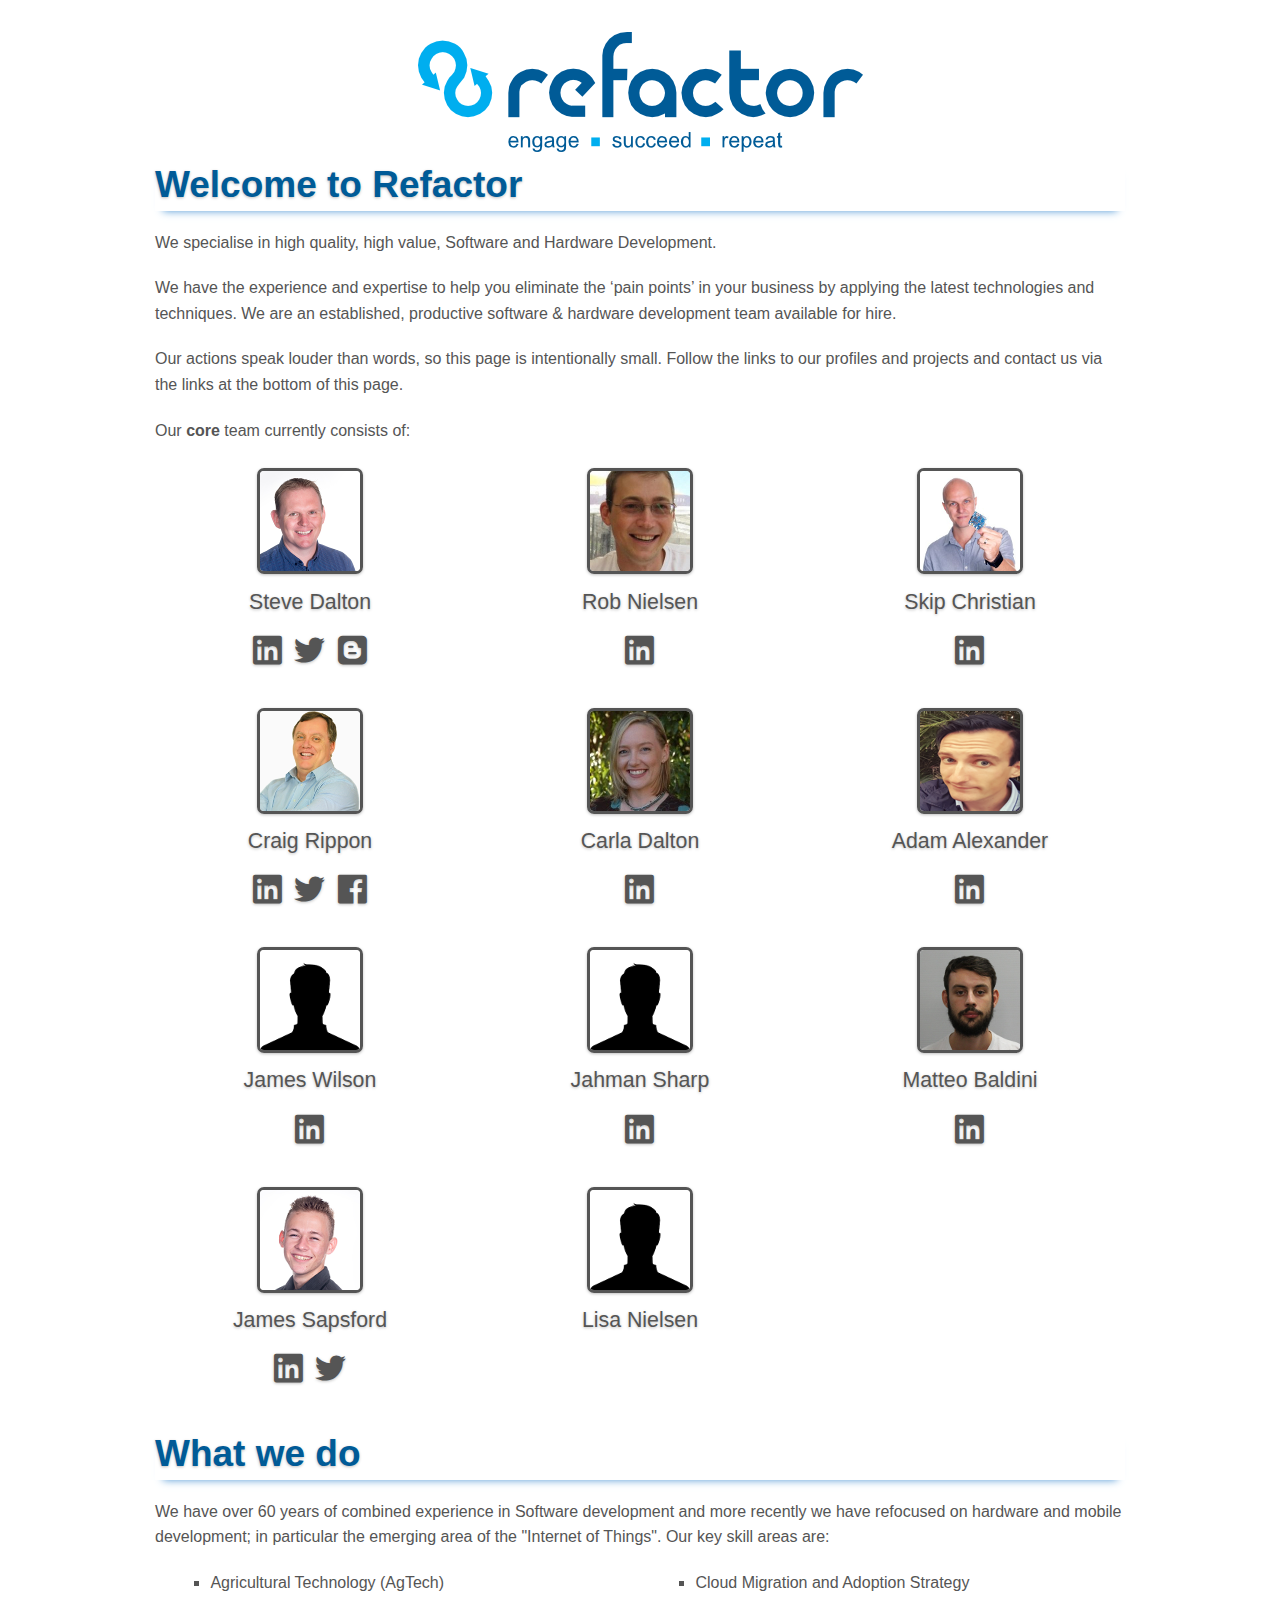
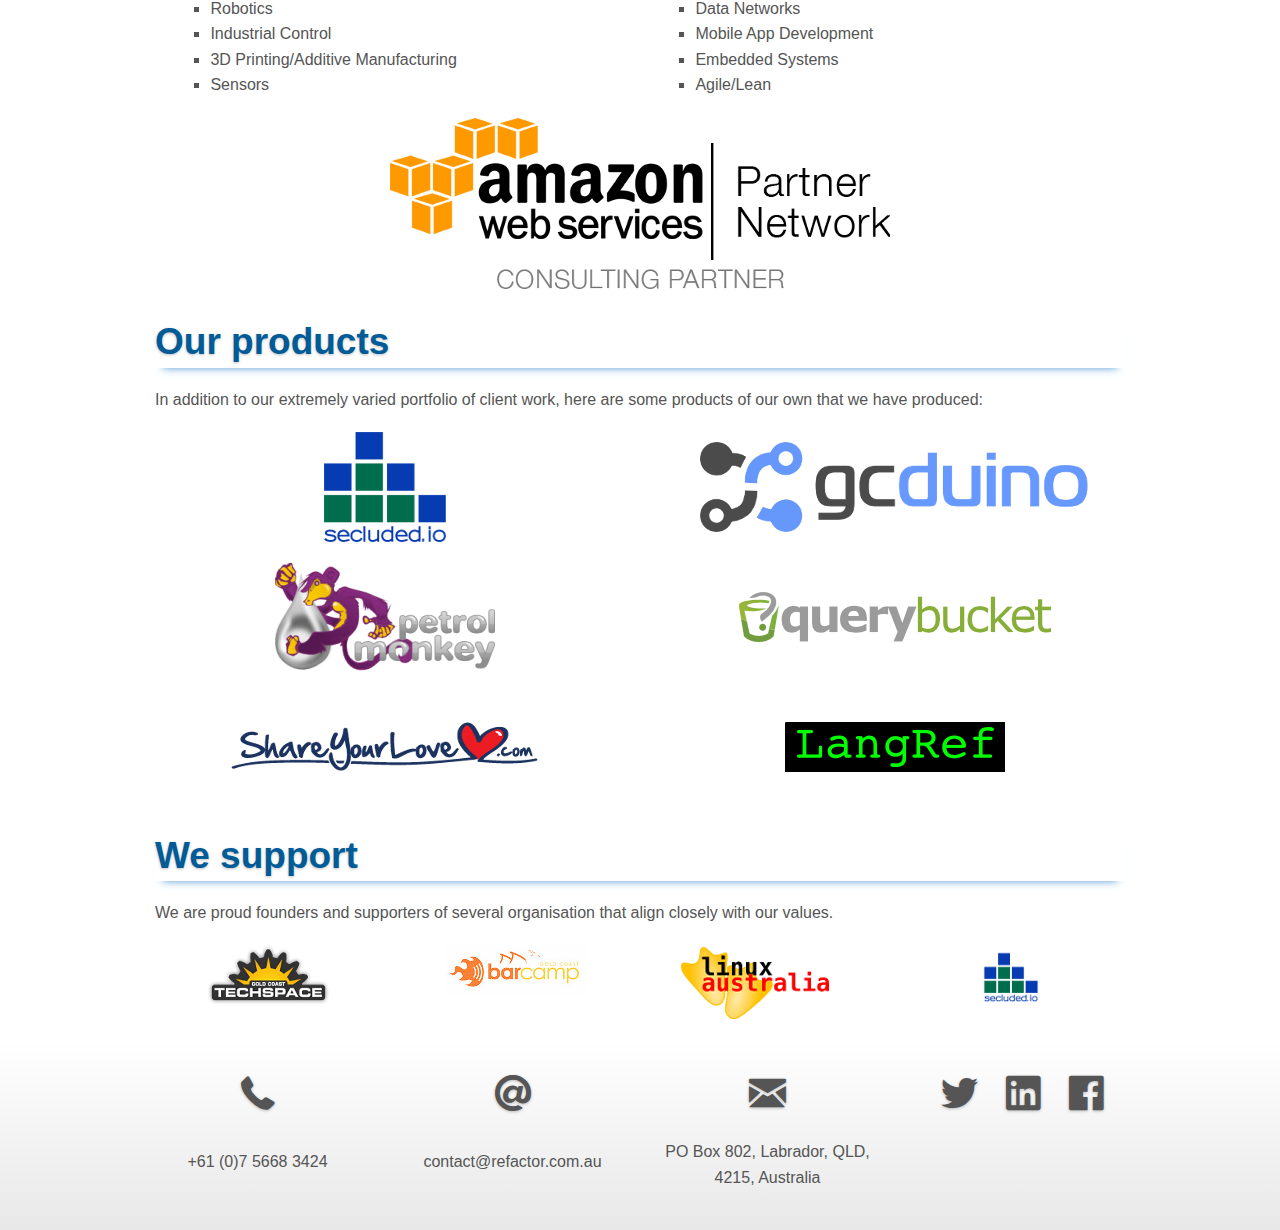
<file: index.html>
<!DOCTYPE html>
<!--[if IE 8]>
<html class="no-js lt-ie9" lang="en" >
<![endif]-->
<!--[if gt IE 8]><!-->
<html class="no-js" lang="en">
<!--<![endif]-->

<head>
    <meta charset="utf-8">
    <meta name="viewport" content="width=device-width">
    <title>Refactor | Expert software and hardware development on the Gold Coast</title>
    <meta name="author" content="Refactor Pty Ltd">
    <meta name="description" content="Expert software and hardware development on the Gold Coast">
    <link rel="icon" type="image/png" href="http://refactor.com.au/favicon.png" />

    <link rel="stylesheet" href="css/normalize.css">
    <link rel="stylesheet" href="css/foundation.min.css">
    <link rel="stylesheet" href="css/foundation-icons.css">
    <link rel="stylesheet" href="css/refactor.css">
    <script src="js/vendor/custom.modernizr.js"></script>

    <!--[if lt IE 9]>
    <script src="http://html5shim.googlecode.com/svn/trunk/html5.js"></script>
    <![endif]-->

    <!-- Favicons
    ================================================== -->
    <link rel="shortcut icon" href="images/favicon.ico">
    <link rel="apple-touch-icon" href="images/apple-touch-icon.png">
    <link rel="apple-touch-icon" sizes="72x72" href="images/apple-touch-icon-72x72.png">
    <link rel="apple-touch-icon" sizes="114x114" href="images/apple-touch-icon-114x114.png">

    <script type="text/javascript">
        var _gaq = _gaq || [];
        _gaq.push(['_setAccount', 'UA-5291662-1']);
        _gaq.push(['_trackPageview']);

        (function() {
            var ga = document.createElement('script');
            ga.type = 'text/javascript';
            ga.async = true;
            ga.src = ('https:' == document.location.protocol ? 'https://ssl' : 'http://www') + '.google-analytics.com/ga.js';
            var s = document.getElementsByTagName('script')[0];
            s.parentNode.insertBefore(ga, s);
        })();
    </script>
    <!-- Hotjar Tracking Code for refactor.com.au -->
    <script>
        (function(h,o,t,j,a,r){
            h.hj=h.hj||function(){(h.hj.q=h.hj.q||[]).push(arguments)};
            h._hjSettings={hjid:945161,hjsv:6};
            a=o.getElementsByTagName('head')[0];
            r=o.createElement('script');r.async=1;
            r.src=t+h._hjSettings.hjid+j+h._hjSettings.hjsv;
            a.appendChild(r);
        })(window,document,'https://static.hotjar.com/c/hotjar-','.js?sv=');
    </script>
</head>

<body>
    <header class="row">
        <img class="logo" src="images/refactor.png" />
    </header>
    <section class="row">
        <article class="small-12 columns">
            <h2>Welcome to Refactor</h2>

            <p>We specialise in high quality, high value, Software and Hardware Development.</p>

            <p>
                We have the experience and expertise to help you eliminate the ‘pain points’ in your business by applying the latest technologies and techniques. We are an established, productive software &amp; hardware development team available for hire.
            </p>

            <p>
                Our actions speak louder than words, so this page is intentionally small. Follow the links to our profiles and projects and contact us via the links at the bottom of this page.
            </p>

            <p>Our <strong>core</strong> team currently consists of:</p>

            <ul class="small-block-grid-2 large-block-grid-3">
                <li class="profile">
                    <img class="pic" src="images/profiles/steve.png" />
                    <p class="name">Steve Dalton</p>
                    <div class="links">
                        <a href="http://linkedin.com/in/dalton"><i class="fi-social-linkedin"></i></a>
                        <a href="http://twitter.com/spidie"><i class="fi-social-twitter"></i></a>
                        <a href="http://dalts.net"><i class="fi-social-blogger"></i></a>
                    </div>
                </li>
                <li class="profile">
                    <img class="pic" src="images/profiles/rob.png" />
                    <p class="name">Rob Nielsen</p>
                    <div class="links">
                        <a href="http://linkedin.com/in/robnielsenprofile"><i class="fi-social-linkedin"></i></a>
                    </div>
                </li>
                <li class="profile">
                    <img class="pic" src="images/profiles/skip.png" />
                    <p class="name">Skip Christian</p>
                    <div class="links">
                        <a href="https://www.linkedin.com/in/skipchristian"><i class="fi-social-linkedin"></i></a>
                    </div>
                </li>
                <li class="profile">
                    <img class="pic" src="images/profiles/craig.png" />
                    <p class="name">Craig Rippon</p>
                    <div class="links">
                        <a href="https://www.linkedin.com/in/craigrippon/"><i class="fi-social-linkedin"></i></a>
                        <a href="http://twitter.com/FatDad2FitDad"><i class="fi-social-twitter"></i></a>
                        <a href="https://www.facebook.com/CraigARippon"><i class="fi-social-facebook"></i></a>
                    </div>
                </li>
                <li class="profile">
                    <img class="pic" src="images/profiles/carla.png" />
                    <p class="name">Carla Dalton</p>
                    <div class="links">
                        <a href="https://www.linkedin.com/in/carladalton/"><i class="fi-social-linkedin"></i></a>
                    </div>
                </li>
                <li class="profile">
                    <img class="pic" src="images/profiles/adam.png" />
                    <p class="name">Adam Alexander</p>
                    <div class="links">
                        <a href="https://www.linkedin.com/in/adam-alexander-179946ab"><i class="fi-social-linkedin"></i></a>
                    </div>
                </li>
                <li class="profile">
                  <img class="pic" src="images/profiles/silhouette.png" />
                  <p class="name">James Wilson</p>
                  <div class="links">
                    <a href="https://www.linkedin.com/in/james-wilson-49990b151/"><i class="fi-social-linkedin"></i></a>
                  </div>
                </li>
                <li class="profile">
                    <img class="pic" src="images/profiles/silhouette.png" />
                    <p class="name">Jahman Sharp</p>
                    <div class="links">
                        <a href="https://www.linkedin.com/in/jahman-sharp-086036166"><i class="fi-social-linkedin"></i></a>
                    </div>
                </li>
                <li class="profile">
                    <img class="pic" src="images/profiles/matteo.png" />
                    <p class="name">Matteo Baldini</p>
                    <div class="links">
                        <a href="https://www.linkedin.com/in/matteo-baldini-b56b29169"><i class="fi-social-linkedin"></i></a>
                    </div>
                </li>
                <li class="profile">
                    <img class="pic" src="images/profiles/james.png" />
                    <p class="name">James Sapsford</p>
                    <div class="links">
                      <a href="https://au.linkedin.com/in/jamessapsford"><i class="fi-social-linkedin"></i></a>
                      <a href="http://twitter.com/youngtechie"><i class="fi-social-twitter"></i></a>
                    </div>
                </li>
                <li class="profile">
                    <img class="pic" src="images/profiles/silhouette.png" />
                    <p class="name">Lisa Nielsen</p>
                    <div class="links">
                    </div>
                </li>
            </ul>
        </article>
    </section>
    <section class="row">
        <article class="small-12 columns">
            <h2>What we do</h2>

            <p>
                We have over 60 years of combined experience in Software development and more recently we have refocused on hardware and mobile development; in particular the emerging area of the "Internet of Things". Our key skill areas are:
            </p>

            <div class="small-6 columns">
                <div class="row">
                    <ul class="square small-10 small-centered columns">
                        <li>Agricultural Technology (AgTech)</li>
                        <li>Robotics</li>
                        <li>Industrial Control</li>
                        <li>3D Printing/Additive Manufacturing</li>
                        <li>Sensors</li>
                    </ul>
                </div>
            </div>
            <div class="small-6 columns">
                <div class="row">
                    <ul class="square small-10 small-centered columns">
                        <li>Cloud Migration and Adoption Strategy</li>
                        <li>Data Networks</li>
                        <li>Mobile App Development</li>
                        <li>Embedded Systems</li>
                        <li>Agile/Lean</li>
                    </ul>
                </div>
            </div>
            <ul class="small-block-grid-1 products centered">
                <li>
                    <a href="https://aws.amazon.com/partners"><img src="images/links/apn.png" /></a>
                </li>
            </ul>
        </article>
    </section>
    <section class="row">
        <article class="small-12 columns">
            <h2>Our products</h2>

            <p>In addition to our extremely varied portfolio of client work, here are some products of our own that we have produced:</p>
        </article>
        <ul class="small-block-grid-2 products centered">
            <li>
                <a href="http://secluded.io"><img src="images/products/secludedio.png" /></a>
            </li>
            <li>
                <a href="http://gcduino.com"><img src="images/products/gcduino.png" /></a>
            </li>
            <li>
                <a href="http://petrolmonkey.com"><img src="images/products/petrolmonkey.png" /></a>
            </li>
            <li>
                <a href="http://querybucket.com"><img src="images/products/querybucket.png" /></a>
            </li>
            <li>
                <a href="http://shareyourlove.com"><img src="images/products/shareyourlove.png" /></a>
            </li>
            <li>
                <a href="http://langref.org"><img src="images/products/langref.png" /></a>
            </li>

        </ul>
    </section>
    <section class="row">
        <article class="small-12 columns">
            <h2>We support</h2>

            <p>We are proud founders and supporters of several organisation that align closely with our values.</p>
            <ul class="small-block-grid-2 large-block-grid-4 centered">
                <li>
                    <a href="http://gctechspace.org"><img src="images/links/gctechspace.png" /></a>
                </li>
                <li>
                    <a href="http://meetup.com/barcampqld"><img src="images/links/barcamp.png" /></a>
                </li>
                <li>
                    <a href="http://linux.org.au"><img src="images/links/linux.png" /></a>
                </li>
                <li>
                    <a href="http://secluded.io"><img src="images/links/secludedio.png" /></a>
                </li>
            </ul>
        </article>
    </section>
    <footer>
        <div class="row">
            <ul class="small-block-grid-2 large-block-grid-4 centered">
                <li>
                    <a href="tel:+61756683424">
                        <i class="fi-telephone"></i>
                        <p class="contact-details contact-telephone">+61 (0)7 5668 3424</p>
                    </a>
                </li>
                <li>
                    <a href="mailto:contact@refactor.com.au">
                        <i class="fi-at-sign"></i>
                        <p class="contact-details contact-email">contact@refactor.com.au</p>
                    </a>
                </li>
                <li>
                    <i class="fi-mail"></i>
                    <p class="contact-details contact-address">PO Box 802, Labrador, QLD, 4215, Australia</p>
                </li>
                <li>
                    <a href="http://twitter.com/refactorau">
                        <i class="fi-social-twitter"></i>
                    </a>
                    <a href="http://www.linkedin.com/company/refactor">
                        <i class="fi-social-linkedin"></i>
                    </a>
                    <a href="http://facebook.com/refactor">
                        <i class="fi-social-facebook"></i>
                    </a>
                </li>
            </ul>
        </div>
    </footer>

    <script>
        document.write('<script src=' +
            ('__proto__' in {} ? 'js/vendor/zepto' : 'js/vendor/jquery') +
            '.js><\/script>')
    </script>

    <script src="js/foundation.min.js"></script>
    <script>
        $(document).foundation();
    </script>
</body>

</html>
</file>
<file: css/refactor.css>
.footer {
    font-weight: bold;
}

.contact-details {
    vertical-align: middle;
}

.contact-email {
    margin-top:15px;
}

.contact-address {
    margin-top:5px;
}

.contact-telephone {
    margin-top:15px;
}

.sprite {
    width: 54px;
    height: 54px;
    background: url(../images/sprites.png) 0px 0px no-repeat;
    vertical-align: middle;
}

.sprite-twitter{background: url(../images/sprites.png) -542px -540px;}
.sprite-linkedin{background: url(../images/sprites.png) -165px -325px;}
.sprite-blog{background: url(../images/sprites.png) -165px -55px;}
.sprite-email{background: url(../images/sprites.png) -489px -702px;}
.sprite-telephone{background: url(../images/sprites.png) -434px -702px;}
.sprite-mail{background: url(../images/sprites.png) -55px -702px;}

.spacer-ten {
    margin: 10px 0 0 0;
}

.profile .name {
    font-size: 16pt;
    margin: 0.25em 0 0 0;
}

.profile .pic {
    border: 3px;
    border-radius: 7px;
    border-style: solid;
    box-shadow: 0 1px 3px rgba(0,0,0,0.25);
    margin: 5px;
}

.profile i {
    color: #555;
    font-size: 2.5em;
    margin: 0 0.1em;
}

.profile .links {
    margin-left: -10px;
    margin-right: -10px;
}

.centered {
    text-align: center;
}

body {
    color: #555;
}

body > header {
    text-align: center;
}

body > header > img.logo {
    max-width: 100%;
    padding: 2em 1em 0em 1em;
}

h2 {
    color: #005b97;
    box-shadow: 0 8px 8px -8px rgb(82, 152, 213);
}

h2, i, .profile .name {
    text-shadow: 0 1px 3px rgba(0,0,0,0.25);
}

.profile {
    text-align: center;
}

footer {
    background: #ffffff; /* Old browsers */
    background: -moz-linear-gradient(top,  #ffffff 0%, #e8e8e8 100%); /* FF3.6+ */
    background: -webkit-gradient(linear, left top, left bottom, color-stop(0%,#ffffff), color-stop(100%,#e8e8e8)); /* Chrome,Safari4+ */
    background: -webkit-linear-gradient(top,  #ffffff 0%,#e8e8e8 100%); /* Chrome10+,Safari5.1+ */
    background: -o-linear-gradient(top,  #ffffff 0%,#e8e8e8 100%); /* Opera 11.10+ */
    background: -ms-linear-gradient(top,  #ffffff 0%,#e8e8e8 100%); /* IE10+ */
    background: linear-gradient(to bottom,  #ffffff 0%,#e8e8e8 100%); /* W3C */
    filter: progid:DXImageTransform.Microsoft.gradient( startColorstr='#ffffff', endColorstr='#e8e8e8',GradientType=0 ); /* IE6-9 */
    padding-top: 1em;
}

footer i {
    color: #555;
    font-size: 3em;
    margin: auto 0.25em;
}

a * {
    color: #555;
}

a:hover * {
    color: rgb(82, 152, 213); 
}
</file>
